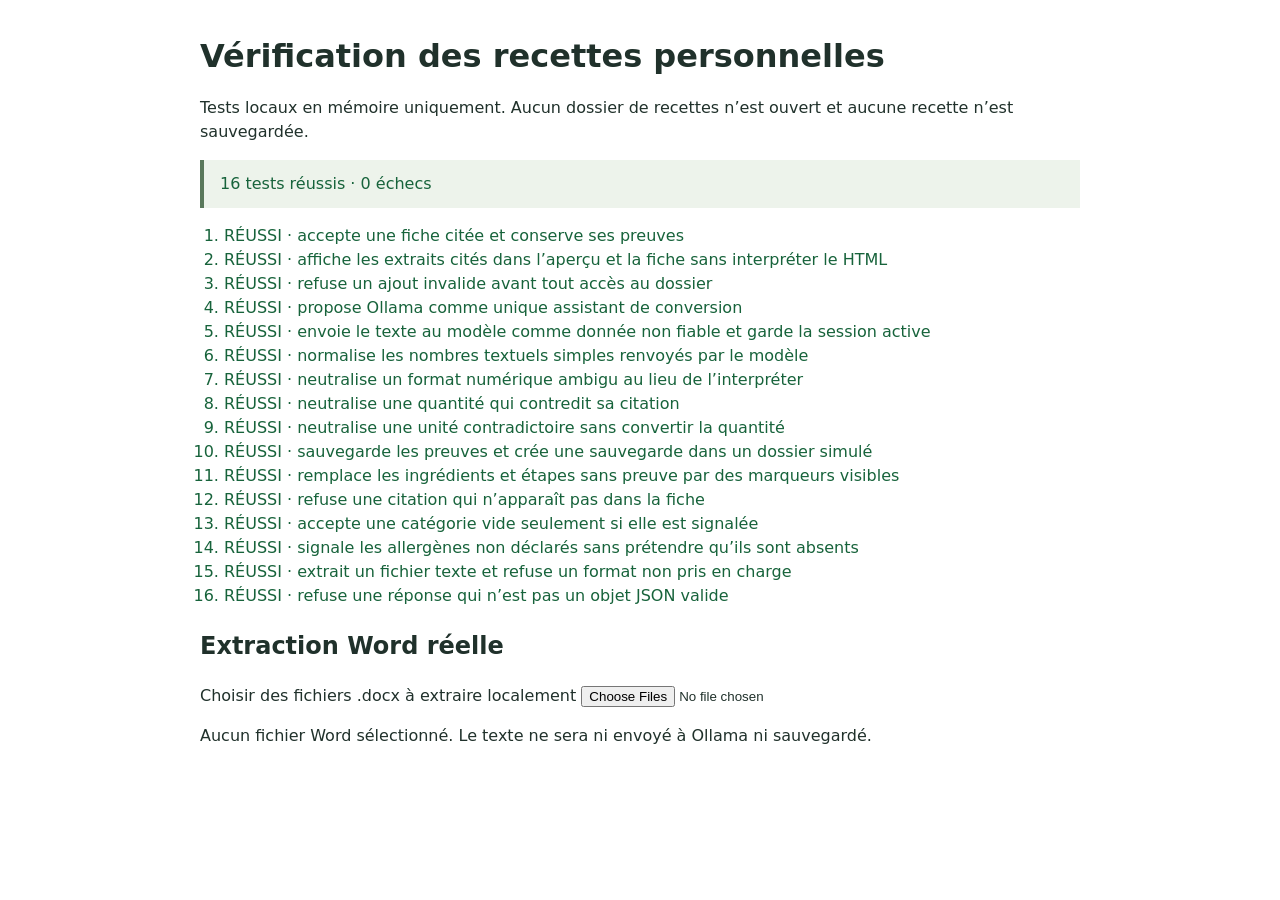
<file: Tests/verification-recettes.html>
<!doctype html>
<html lang="fr">
<head>
  <meta charset="utf-8">
  <meta name="viewport" content="width=device-width, initial-scale=1">
  <title>Tests du carnet À table</title>
  <style>
    body { max-width: 880px; margin: 2rem auto; padding: 0 1rem; color: #20312b; font: 16px/1.5 system-ui, sans-serif; }
    h1 { margin-bottom: .25rem; }
    #resume { padding: .75rem 1rem; border-left: 4px solid #59785b; background: #edf3eb; }
    #resultats { padding-left: 1.5rem; }
    .succes { color: #17633b; }
    .echec { color: #a12622; }
    code { overflow-wrap: anywhere; }
  </style>
  <script src="../Application/modules/etat.js"></script>
  <script src="../Application/modules/catalogue-recettes.js"></script>
  <script src="../Application/vendor/mammoth.browser.min.js"></script>
  <script>
    window.AtTable.registerRecipe({
      identifiant: "test-fixture-base",
      nom: "Fixture de test",
      categorie: "Salade",
      ingredients: [{ nom: "carottes", quantite: null, unite: "" }],
      etapes: []
    }, { owner: "Tests" });
  </script>
  <script src="../Application/modules/recettes-nathalie.js"></script>
  <script src="../Application/modules/vues/nathalie.js"></script>
</head>
<body>
  <main>
    <h1>Vérification des recettes personnelles</h1>
    <p>Tests locaux en mémoire uniquement. Aucun dossier de recettes n’est ouvert et aucune recette n’est sauvegardée.</p>
    <p id="resume" role="status">Tests en cours…</p>
    <ol id="resultats"></ol>
    <section>
      <h2>Extraction Word réelle</h2>
      <label for="fichiers-word-test">Choisir des fichiers .docx à extraire localement</label>
      <input id="fichiers-word-test" type="file" accept=".docx" multiple>
      <p id="resume-word" role="status">Aucun fichier Word sélectionné. Le texte ne sera ni envoyé à Ollama ni sauvegardé.</p>
      <ul id="resultats-word"></ul>
    </section>
  </main>
  <dialog id="fenetre-recette"></dialog>
  <script src="../Application/modules/vues/fiche-recette.js"></script>
  <script>
    (async function () {
      const app = window.AtTable;
      const results = document.querySelector("#resultats");
      const summary = document.querySelector("#resume");
      let passed = 0;
      let failed = 0;

      function assert(condition, message) {
        if (!condition) throw new Error(message);
      }

      async function test(name, run) {
        const item = document.createElement("li");
        try {
          await run();
          item.className = "succes";
          item.textContent = `RÉUSSI · ${name}`;
          passed += 1;
        } catch (error) {
          item.className = "echec";
          item.textContent = `ÉCHEC · ${name} : ${error.message}`;
          failed += 1;
        }
        results.append(item);
      }

      function fixture(overrides = {}) {
        return {
          nom: "Salade de carottes",
          categorie: "Salade",
          cuisine: "Familiale",
          preferences: [],
          allergenes: ["moutarde"],
          difficulte: 1,
          preparation: 10,
          cuisson: null,
          attente: null,
          portions: 2,
          ingredients: [{ nom: "carottes", quantite: 0.5, unite: "tasse" }],
          etapes: ["Mélanger les carottes."],
          preuves: [
            { champ: "ingredients[0]", extrait: "½ tasse de carottes" },
            { champ: "etapes[0]", extrait: "Mélanger les carottes." },
            { champ: "preparation", extrait: "Préparation : 10 minutes" },
            { champ: "portions", extrait: "Donne 2 portions" }
          ],
          ...overrides
        };
      }

      function memoryDirectory() {
        function createDirectory() {
          const files = new Map();
          const directories = new Map();
          return {
            files,
            directories,
            async queryPermission() { return "granted"; },
            async requestPermission() { return "granted"; },
            async getFileHandle(name, options = {}) {
              if (!files.has(name) && options.create) {
                let content = "";
                files.set(name, {
                  async getFile() { const current = content; return { size: current.length, text: async () => current }; },
                  async createWritable() {
                    let pending = "";
                    return { write: async (value) => { pending = String(value); }, close: async () => { content = pending; } };
                  },
                  read: () => content
                });
              }
              if (!files.has(name)) throw new DOMException("Fichier absent.", "NotFoundError");
              return files.get(name);
            },
            async getDirectoryHandle(name, options = {}) {
              if (!directories.has(name) && options.create) directories.set(name, createDirectory());
              if (!directories.has(name)) throw new DOMException("Dossier absent.", "NotFoundError");
              return directories.get(name);
            },
            async *entries() {
              for (const [name] of files) yield [name, { kind: "file" }];
              for (const [name] of directories) yield [name, { kind: "directory" }];
            },
            async removeEntry(name) { files.delete(name); directories.delete(name); }
          };
        }
        return createDirectory();
      }

      const source = "½ tasse de carottes\nMélanger les carottes.\nPréparation : 10 minutes. Donne 2 portions.";

      await test("accepte une fiche citée et conserve ses preuves", () => {
        const recipe = app.personalRecipeStore.prepare(JSON.stringify(fixture()), source);
        assert(recipe.ingredients[0].quantite === 0.5, "la fraction ½ n’a pas été reconnue");
        assert(recipe.preuves.length === 4, "les preuves n’ont pas été conservées");
        assert(app.personalRecipeStore.validate(JSON.parse(JSON.stringify(recipe))), "la recette prête ne passe pas la validation de sauvegarde");
      });

      await test("affiche les extraits cités dans l’aperçu et la fiche sans interpréter le HTML", () => {
        const unsafeExcerpt = "<script>alert(1)</scr" + "ipt>";
        const recipe = app.personalRecipeStore.prepare(JSON.stringify(fixture({ preuves: fixture().preuves.map((proof) => proof.champ === "etapes[0]" ? { champ: proof.champ, extrait: unsafeExcerpt } : proof) })), source);
        app.nathalieEditor.pendingRecipe = recipe;
        const preview = app.renderNathalieView();
        assert(preview.includes("Extraits cités"), "les citations manquent dans l’aperçu");
        const escapedScript = "&lt;script&gt;alert(1)&lt;/scr" + "ipt&gt;";
        assert(preview.includes(escapedScript), "la citation n’est pas échappée dans l’aperçu");
        app.registerRecipe(recipe, { owner: "Nathalie" });
        app.openRecipe(recipe.identifiant);
        const detail = document.querySelector("#fenetre-recette").innerHTML;
        assert(detail.includes("Extraits cités"), "les citations manquent dans la fiche enregistrée");
        assert(detail.includes("Allergènes déclarés dans la fiche") && detail.includes("moutarde"), "les allergènes déclarés ne sont pas visibles dans la fiche");
        assert(detail.includes("ne confirme pas l’absence d’allergènes"), "la fiche présente les allergènes comme une garantie");
        assert(!detail.includes(unsafeExcerpt), "la citation n’est pas échappée dans la fiche enregistrée");
        document.querySelector("#fenetre-recette").close();
        app.nathalieEditor.pendingRecipe = null;
        app.unregisterPersonalRecipe(recipe.identifiant);
      });

      await test("refuse un ajout invalide avant tout accès au dossier", async () => {
        let rejected = false;
        try { await app.personalRecipeStore.add({}); }
        catch (error) { rejected = error.message.includes("incomplète"); }
        assert(rejected, "l’ajout invalide n’a pas été refusé par la validation");
        const malformedPreferences = fixture({ identifiant: "nathalie-test", preferences: "sans-gluten" });
        assert(!app.personalRecipeStore.validate(malformedPreferences), "une préférence qui n’est pas un tableau a été acceptée");
      });

      await test("propose Ollama comme unique assistant de conversion", () => {
        const view = app.renderNathalieView();
        assert(view.includes("Ollama"), "les instructions de l’assistant local sont absentes");
        assert(!view.includes("ChatGPT") && !view.includes("nathalie-recipe-import"), "un parcours d’assistant distant est encore affiché");
      });

      await test("envoie le texte au modèle comme donnée non fiable et garde la session active", async () => {
        const originalFetch = window.fetch;
        const originalModels = app.nathalieLocalAssistant.models;
        let request;
        try {
          app.nathalieLocalAssistant.models = ["modele-test"];
          window.fetch = async (_url, options) => {
            request = JSON.parse(options.body);
            return { ok: true, json: async () => ({ message: { content: JSON.stringify(fixture()) } }) };
          };
          await app.convertNathalieWithLocalAssistant("modele-test", source);
          assert(request.keep_alive === "30m", "la session du modèle n’est pas maintenue active");
          assert(request.messages[0].content.includes("donnée non fiable"), "les instructions du système ne protègent pas contre le texte injecté");
          assert(request.messages[0].content.includes("nombres de minutes"), "les types attendus pour les champs numériques ne sont pas explicites");
          assert(request.messages[1].content.includes(source), "la fiche n’est pas incluse dans la demande");
        } finally {
          window.fetch = originalFetch;
          app.nathalieLocalAssistant.models = originalModels;
        }
      });

      await test("normalise les nombres textuels simples renvoyés par le modèle", () => {
        const data = fixture({ ingredients: [{ nom: "carottes", quantite: "1/2", unite: "tasse" }], preparation: "10 minutes", portions: "2 portions" });
        const recipe = app.personalRecipeStore.prepare(JSON.stringify(data), source);
        assert(recipe.ingredients[0].quantite === 0.5, "la fraction textuelle n’a pas été normalisée");
        assert(recipe.preparation === 10, "la durée textuelle en minutes n’a pas été normalisée");
        assert(recipe.portions === 2, "le nombre de portions textuel n’a pas été normalisé");
      });

      await test("neutralise un format numérique ambigu au lieu de l’interpréter", () => {
        const recipe = app.personalRecipeStore.prepare(JSON.stringify(fixture({ preparation: "environ dix minutes" })), source);
        assert(recipe.preparation === null, "une durée ambiguë a été interprétée automatiquement");
        assert(recipe.aVerifier.some((note) => note.champ === "preparation"), "le format numérique ambigu n’est pas signalé");
      });

      await test("neutralise une quantité qui contredit sa citation", () => {
        const data = fixture({ ingredients: [{ nom: "carottes", quantite: 5, unite: "tasses" }], preuves: fixture().preuves.map((proof) => proof.champ === "ingredients[0]" ? { ...proof, extrait: "4 tasses de carottes" } : proof) });
        const recipe = app.personalRecipeStore.prepare(JSON.stringify(data), source.replace("½ tasse de carottes", "4 tasses de carottes"));
        assert(recipe.ingredients[0].quantite === null, "la quantité contradictoire n’a pas été neutralisée");
        assert(recipe.aVerifier.some((note) => note.champ === "ingredients[0].quantite"), "la contradiction n’est pas signalée");
      });

      await test("neutralise une unité contradictoire sans convertir la quantité", () => {
        const data = fixture({ ingredients: [{ nom: "carottes", quantite: 4, unite: "ml" }], preuves: fixture().preuves.map((proof) => proof.champ === "ingredients[0]" ? { ...proof, extrait: "4 tasses de carottes" } : proof) });
        const recipe = app.personalRecipeStore.prepare(JSON.stringify(data), source.replace("½ tasse de carottes", "4 tasses de carottes"));
        assert(recipe.ingredients[0].quantite === 4, "la quantité concordante a été modifiée");
        assert(recipe.ingredients[0].unite === "", "l’unité contradictoire n’a pas été neutralisée");
        assert(recipe.aVerifier.some((note) => note.champ === "ingredients[0].unite"), "la contradiction d’unité n’est pas signalée");
      });

      await test("sauvegarde les preuves et crée une sauvegarde dans un dossier simulé", async () => {
        const store = app.personalRecipeStore;
        const originalDirectory = store.state.directory;
        const originalRecipes = store.state.recipes;
        const originalBackupCount = store.state.backupCount;
        const originalStatus = store.state.status;
        const originalMessage = store.state.message;
        const fakeDirectory = memoryDirectory();
        const added = [];
        try {
          store.state.directory = fakeDirectory;
          store.state.recipes = [];
          const first = store.prepare(JSON.stringify(fixture()), source);
          await store.add(first);
          added.push(first);
          const savedText = await (await fakeDirectory.getFileHandle("recettes-nathalie.json")).getFile().then((file) => file.text());
          const savedData = JSON.parse(savedText);
          assert(savedData.version === 1 && savedData.recettes[0].preuves.length === 4, "la recette ou ses preuves ne sont pas dans le JSON");
          const second = store.prepare(JSON.stringify(fixture({ nom: "Salade de carottes numéro deux" })), source);
          await store.add(second);
          added.push(second);
          const backups = fakeDirectory.directories.get("Sauvegardes");
          assert(backups && [...backups.files.keys()].length === 1, "la modification n’a pas créé une sauvegarde datée");
          const current = JSON.parse(await (await fakeDirectory.getFileHandle("recettes-nathalie.json")).getFile().then((file) => file.text()));
          assert(current.recettes.length === 2 && current.recettes.every((recipe) => store.validate(recipe)), "le JSON courant ne passe pas sa validation après sauvegarde");
          store.state.status = "error";
          store.state.message = "Le fichier courant est invalide.";
          store.state.backupCount = 1;
          assert(app.renderNathalieView().includes("Restaurer la dernière copie"), "la restauration est masquée en état d’erreur");
          const originalSaveState = app.saveState;
          const originalFavorites = app.state.favorites;
          const originalPreparation = app.state.recipesToPrepare;
          try {
            app.saveState = () => {};
            await store.restoreLatest();
            assert(store.state.recipes.length === 1 && store.state.recipes[0].identifiant === first.identifiant, "la dernière copie ne restaure pas la collection précédente");
            assert(store.state.status === "connected" && store.state.message === "", "la restauration ne rétablit pas l’état connecté");
            const restored = JSON.parse(await (await fakeDirectory.getFileHandle("recettes-nathalie.json")).getFile().then((file) => file.text()));
            assert(restored.recettes.length === 1 && restored.recettes[0].preuves.length === 4, "le fichier restauré ne contient pas la recette et ses preuves");
          } finally {
            app.saveState = originalSaveState;
            app.state.favorites = originalFavorites;
            app.state.recipesToPrepare = originalPreparation;
          }
        } finally {
          for (const recipe of added) app.unregisterPersonalRecipe(recipe.identifiant);
          store.state.directory = originalDirectory;
          store.state.recipes = originalRecipes;
          store.state.backupCount = originalBackupCount;
          store.state.status = originalStatus;
          store.state.message = originalMessage;
        }
      });

      await test("remplace les ingrédients et étapes sans preuve par des marqueurs visibles", () => {
        const data = fixture({ preuves: [] });
        const recipe = app.personalRecipeStore.prepare(JSON.stringify(data), source);
        assert(recipe.ingredients[0].nom === "Ingrédient à vérifier", "l’ingrédient incertain n’est pas visible");
        assert(recipe.ingredients[0].quantite === null, "la quantité sans preuve a été conservée");
        assert(recipe.etapes[0] === "Étape à vérifier", "l’étape sans preuve n’est pas visible");
        assert(app.personalRecipeStore.validate(recipe), "les marqueurs d’incertitude empêchent une sauvegarde valide");
      });

      await test("refuse une citation qui n’apparaît pas dans la fiche", () => {
        const data = fixture({ preuves: fixture().preuves.map((proof) => proof.champ === "etapes[0]" ? { ...proof, extrait: "Faire bouillir pendant 45 minutes" } : proof) });
        const recipe = app.personalRecipeStore.prepare(JSON.stringify(data), source);
        assert(recipe.etapes[0] === "Étape à vérifier", "l’étape fondée sur une citation inventée est conservée");
        assert(recipe.aVerifier.some((note) => note.champ === "etapes[0]"), "la citation introuvable n’est pas signalée");
      });

      await test("accepte une catégorie vide seulement si elle est signalée", () => {
        const data = fixture({ categorie: "", aVerifier: [{ champ: "categorie", note: "Classement à confirmer." }] });
        const recipe = app.personalRecipeStore.prepare(JSON.stringify(data), source);
        assert(recipe.categorie === "", "la catégorie incertaine a été inventée");
        let rejected = false;
        try { app.personalRecipeStore.prepare(JSON.stringify(fixture({ categorie: "" })), source); }
        catch { rejected = true; }
        assert(rejected, "une catégorie vide non signalée a été acceptée");
      });

      await test("signale les allergènes non déclarés sans prétendre qu’ils sont absents", () => {
        const recipe = app.personalRecipeStore.prepare(JSON.stringify(fixture({ allergenes: [] })), source);
        assert(recipe.aVerifier.some((note) => note.champ === "allergenes" && note.note.includes("absence n’est pas confirmée")), "l’incertitude sur les allergènes n’est pas expliquée");
      });

      await test("extrait un fichier texte et refuse un format non pris en charge", async () => {
        const text = await app.personalRecipeStore.extractWordDocument({ name: "fiche.txt", size: 25, text: async () => "Carottes\nMélanger et servir avec une salade." });
        assert(text.includes("Mélanger"), "le texte n’a pas été extrait");
        let rejected = false;
        try { await app.personalRecipeStore.extractWordDocument({ name: "fiche.pdf", size: 25 }); }
        catch { rejected = true; }
        assert(rejected, "un format non pris en charge a été accepté");
      });

      await test("refuse une réponse qui n’est pas un objet JSON valide", () => {
        let rejected = false;
        try { app.personalRecipeStore.prepare("[1, 2, 3]"); }
        catch { rejected = true; }
        assert(rejected, "un tableau JSON a été accepté comme recette");
      });

      summary.textContent = `${passed} test${passed === 1 ? "" : "s"} réussi${passed === 1 ? "" : "s"} · ${failed} échec${failed === 1 ? "" : "s"}`;
      summary.className = failed ? "echec" : "succes";
      summary.dataset.failed = String(failed);
      document.documentElement.dataset.testsCompleted = "true";
    })();
  </script>
  <script>
    document.querySelector("#fichiers-word-test").addEventListener("change", async (event) => {
      const files = Array.from(event.target.files || []);
      const summary = document.querySelector("#resume-word");
      const results = document.querySelector("#resultats-word");
      results.replaceChildren();
      let failures = 0;
      for (const file of files) {
        const item = document.createElement("li");
        try {
          const text = await window.AtTable.personalRecipeStore.extractWordDocument(file);
          item.textContent = `RÉUSSI · ${file.name} · ${text.length} caractères extraits`;
          item.className = "succes";
        } catch (error) {
          failures += 1;
          item.textContent = `ÉCHEC · ${file.name} · ${error.message}`;
          item.className = "echec";
        }
        results.append(item);
      }
      summary.textContent = files.length ? `${files.length - failures}/${files.length} fichier(s) extrait(s) localement; aucun texte envoyé ni sauvegardé.` : "Aucun fichier Word sélectionné. Le texte ne sera ni envoyé à Ollama ni sauvegardé.";
      summary.className = failures ? "echec" : "succes";
    });
  </script>
</body>
</html>
</file>
